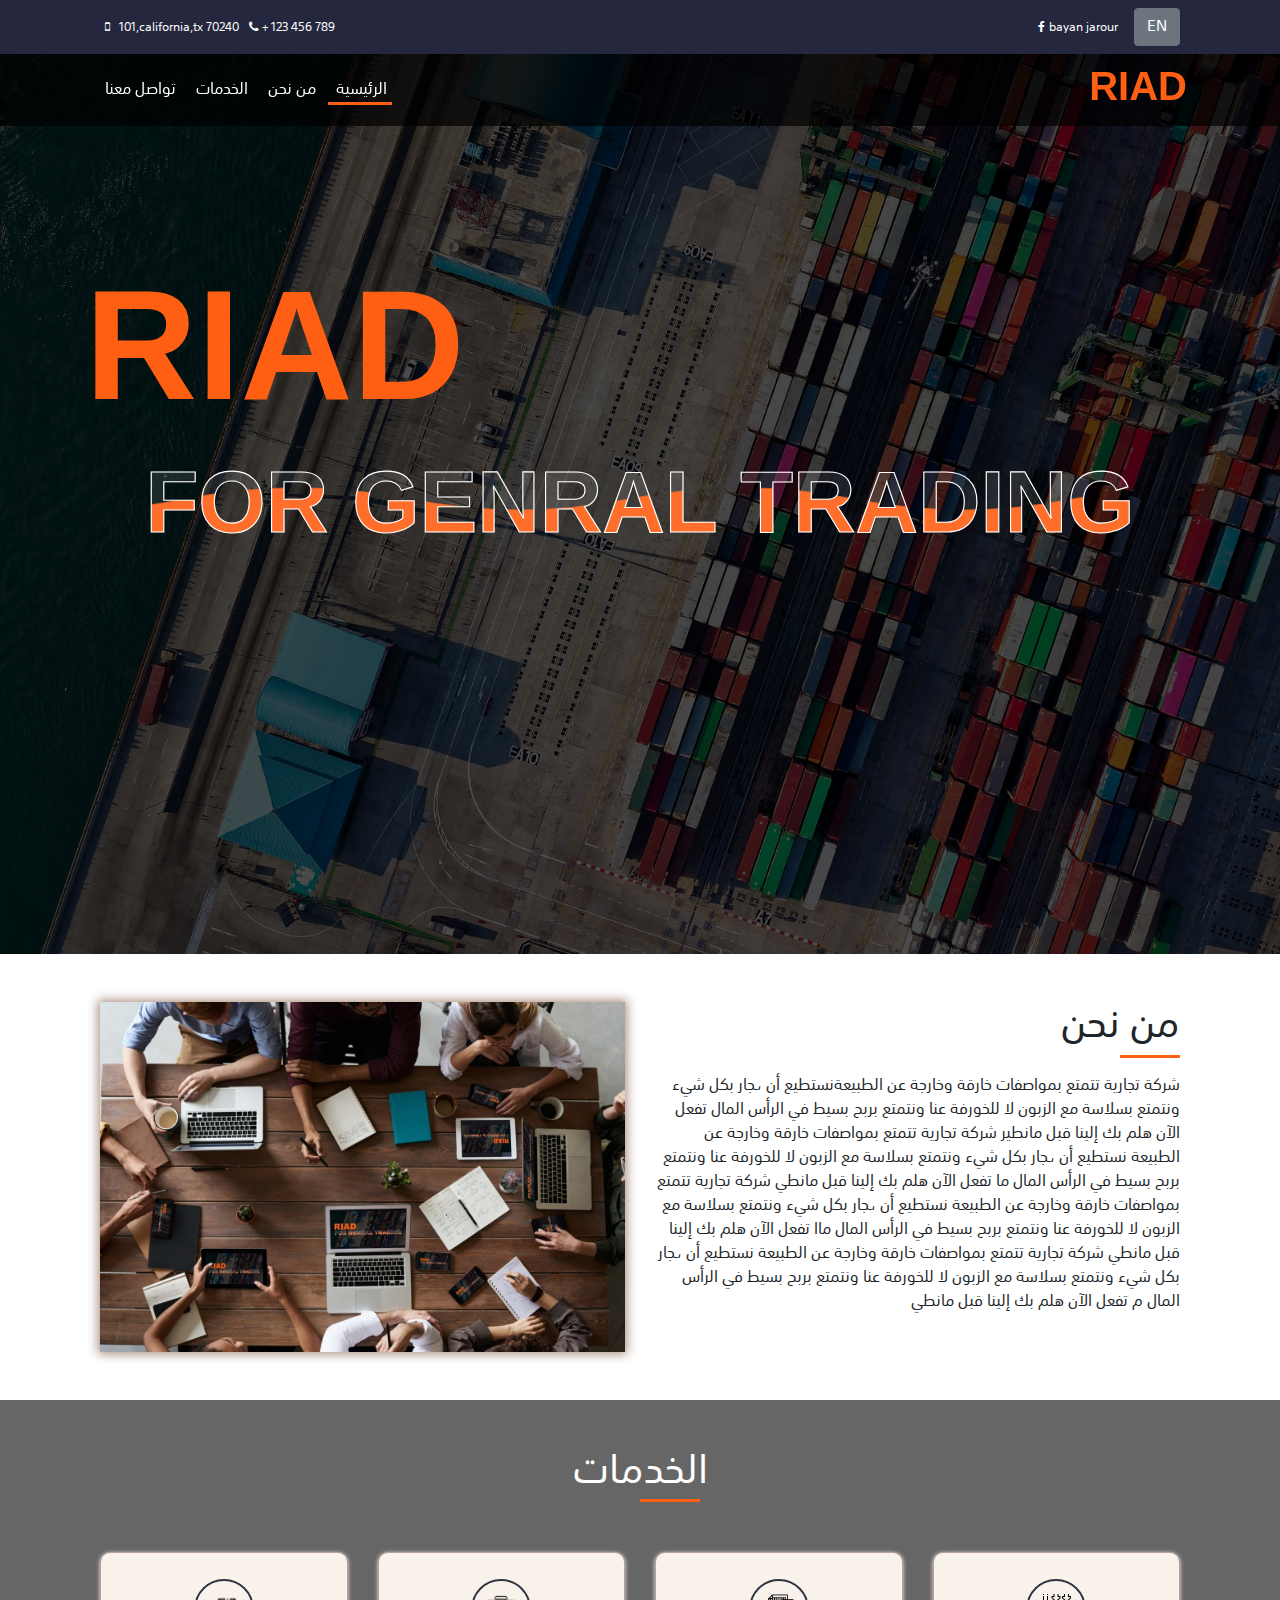
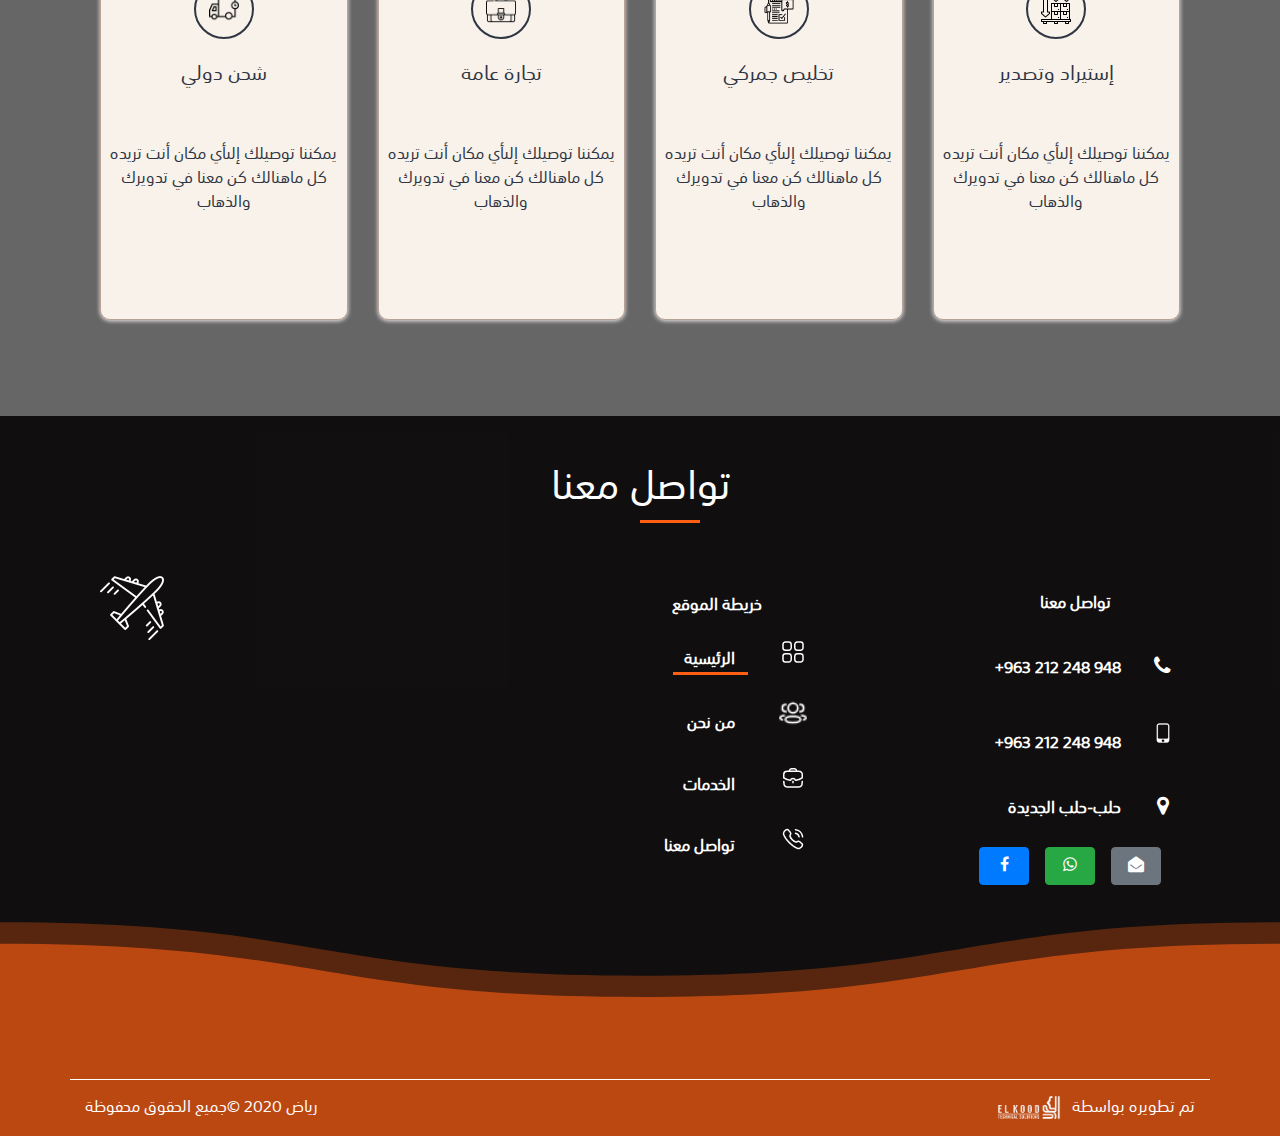
<file: index.html>
<!DOCTYPE html>
<html> 
  <head> 
    <meta charset="utf-8">
    <meta name="viewport" content="width=device-width, initial-scale=1.0">
    <meta http-equiv="X-UA-Compatible" content="ie=edge">
    <title>Riad Traiding Co.</title><link href="https://fonts.googleapis.com/css2?family=Rakkas&display=swap" rel="stylesheet">
<link rel="preconnect" href="https://fonts.gstatic.com">
<link href="https://fonts.googleapis.com/css2?family=Lalezar&display=swap" rel="stylesheet">
<link rel="preconnect" href="https://fonts.gstatic.com">
<link href="https://fonts.googleapis.com/css2?family=Lateef&display=swap" rel="stylesheet">
<link href='https://api.mapbox.com/mapbox-gl-js/v2.0.0/mapbox-gl.css' rel='stylesheet' />
    <link rel="stylesheet" href="css/bootstrap.min.css">
    <link rel="stylesheet" href="css/font-awesome.min.css">
    <link rel="stylesheet" href="css/main.css">
  </head>
  <body>
    <div class="uper-bar">
<div class="container">
<div class="py-2">
<div class="col-12 d-flex justify-content-between">
<nav class="list-unstyled ">
<li class="for-pad"><i class="fa fa-mobile  fa-fw" aria-hidden="true"></i>101,california,tx 70240</li>
<li class="pl-1  for-pad-1"><i class="fa fa-phone" aria-hidden="true"></i>+   123 456 789</li>
</nav>
<div class="face  d-flex">
<div class=" select-img">
<button class="btn btn-secondary" id="toggle-lang" data-lang="0" type="button"><span>EN</span></button>                       
</div>                    
<div class="pr-3 for-pad-2" style="color: #fff; font-size:12px;"><i class="fa fa-facebook  fa-fw" aria-hidden="true"></i>bayan jarour</div>
</div>
</div>
</div>
</div> 
</div>
<div class="head">
<div class="overlay">
<div class="container">
<nav class="navbar navbar-expand-md navbar-light " >
<h1 class="nav-h1">RIAD</h1>
<button class="navbar-toggler" type="button" class="main-color main-border-color" data-toggle="collapse" data-target="#navbarNav" aria-controls="navbarNav" aria-expanded="false" aria-label="Toggle navigation">
<i class="fa fa-list-ul" aria-hidden="true"></i>
</button>
<div class="collapse navbar-collapse" id="navbarNav">
<ul class="navbar-nav">
<li class="nav-item" data-sec="contact" >
<a class="nav-link ml-1 nav-content header-border contact-id" style="font-size:16px;color: #fff;cursor: pointer;">تواصل معنا</a>
</li>
<li class="nav-item" data-sec="train" >
<a class="nav-link ml-1 nav-train header-border service-id" style="font-size:16px;color: #fff;cursor: pointer;" >الخدمات</a>
</li>
<li class="nav-item" data-sec="about" >
<a class="nav-link  ml-1 nav-about header-border about-id" style="font-size:16px;color: #fff; cursor: pointer;" >من نحن</a>
</li>
<li class="nav-item " data-sec="home" >
<a class="nav-link nav-home ml-1 header-border home-id" style="font-size:16px;color: #fff;cursor: pointer;">الرئيسية <span class="sr-only">(current)</span></a>
</li>
</ul>
</div>
</nav>
</div>
</div>   
</div>    
<section class="home" id="home">
<div class="overlay">
<div class="home-text h-100">
<div class="btn-home">
<div class="father-svg-h2 container">
<svg viewbox="0 5 100 21">
<defs>
<linearGradient id="gradient">
<stop offset="5%" stop-color="#ff5f13"/>
<stop offset="95%" stop-color="#ff5f13"/>
</linearGradient>
<pattern id="main_wave" x="0" y="11" width="100%" height="100%" patternUnits="userSpaceOnUse">
<path id="wavePath" d="M-40 9 Q-30 7 -20 9 T0 9 T20 9 T40 9 T60 9 T80 9 T100 9 T120 9 V20 H-40z" mask="url(#mask)" fill="url(#gradient)"> 
<animateTransform attributeName="transform" begin="0s" dur="3.5s" type="translate" from="0,0" to="40,0" repeatCount="indefinite" />
</path>
</pattern>
</defs>
<text class="home-h1 for-res-non"  x="0" y="11" font-size="14" fill="#ff5f13"  fill-opacity="1">Riad</text>
<text class="home-h1 for-res"  x="30" y="11" font-size="14" fill="#ff5f13"  fill-opacity="1">Riad</text>
<text text-anchor="middle" class="for-res-non" x="50" y="23" font-size="7.8"  fill="url(#main_wave)"  fill-opacity="1">FOR GENRAL TRADING</text>
<text class="for-srtrock for-res-non" text-anchor="middle" x="50"  y="23" font-size="7.8" fill="white" fill-opacity="0.1">FOR GENRAL TRADING</text>
<text class="for-res" text-anchor="middle " x="50" y="23" font-size="10.8"  fill="url(#main_wave)"  fill-opacity="1">FOR</text>
<text class="for-srtrock for-res" text-anchor="middle" x="50"  y="23" font-size="10.8" fill="white" fill-opacity="0.1">FOR</text>
</svg>  
<svg viewbox="0 14 100 10">
<defs>
<linearGradient id="gradient">
<stop offset="5%" stop-color="#ff5f13"/>
<stop offset="95%" stop-color="#ff5f13"/>
</linearGradient>
<pattern id="main_wave" x="0" y="11" width="100%" height="100%" patternUnits="userSpaceOnUse">
<path id="wavePath" d="M-40 9 Q-30 7 -20 9 T0 9 T20 9 T40 9 T60 9 T80 9 T100 9 T120 9 V20 H-40z" mask="url(#mask)" fill="url(#gradient)"> 
<animateTransform attributeName="transform" begin="0s" dur="3.5s" type="translate" from="0,0" to="40,0" repeatCount="indefinite" />
</path>
</pattern>
</defs>
<text text-anchor="middle" class="for-res" x="50" y="23" font-size="10"  fill="url(#main_wave)"  fill-opacity="1">GENRAL TRADING</text>
<text class="for-srtrock for-res" text-anchor="middle" x="50"  y="23" font-size="10" fill="white" fill-opacity="0.1">GENRAL TRADING</text>
</svg> 
</div>    
</div>
</div>
</div>
</section>
<section class="about pb-5 col-lg-12" id="about">    
<div class="about-body row container" style="margin:auto;">
<div class="about-img pt-5  col-lg-6 algin-item-center">
<img src="img/photo_2020-12-23_03-33-17.jpg">
</div>
<div class="about-text pt-5 col-lg-6 ">
<div class="about-text-p">
<h1 class="pb-3 title-about" id="about-title-id">من نحن</h1>
<p id="about-text-id">شركة تجارية تتمتع بمواصفات خارقة وخارجة عن الطبيعةنستطيع أن ،ـجار بكل شيء ونتمتع بسلاسة مع الزبون
    لا للخورفة عنا ونتمتع بربح بسيط في الرأس المال
    تفعل الآن هلم بك إلينا قبل مانطير
    شركة تجارية تتمتع بمواصفات خارقة وخارجة عن الطبيعة
    نستطيع أن ،ـجار بكل شيء ونتمتع بسلاسة مع الزبون
    لا للخورفة عنا ونتمتع بربح بسيط في الرأس المال
    ما تفعل الآن هلم بك إلينا قبل مانطي
    شركة تجارية تتمتع بمواصفات خارقة وخارجة عن الطبيعة
    نستطيع أن ،ـجار بكل شيء ونتمتع بسلاسة مع الزبون
    لا للخورفة عنا ونتمتع بربح بسيط في الرأس المال
    ماا تفعل الآن هلم بك إلينا قبل مانطي
    شركة تجارية تتمتع بمواصفات خارقة وخارجة عن الطبيعة
    نستطيع أن ،ـجار بكل شيء ونتمتع بسلاسة مع الزبون
    لا للخورفة عنا ونتمتع بربح بسيط في الرأس المال
    م تفعل الآن هلم بك إلينا قبل مانطي</p>
</div>
</div>
</div>
</section>
<section class="train" id="train">
<div class="overlay-train  pb-5">
<div class="train-title text-center py-5">
<h1 id="train-title-id">الخدمات</h1>
</div>   
<div class="col-12 "> 
<div class="row  container train-main text-center" style="margin:auto;">
<div class="col-lg-3 col-sm-6 col-12 mb-5 servic-item">
<div class="train-item1  py-3 text-center d-flex ">
<div class="train-i text-center ">
<img src="img/delivery-car.png" style="width:30px"></img>
</div>
<h5 style="white-space: nowrap;" class="py-4" id="train-h4-id">شحن دولي</h5>
<p class="py-4 px-2" id="train-p-id">يمكننا توصيلك إلىأي مكان أنت تريده كل ماهنالك كن معنا في تدويرك والذهاب</p>
<button class="btn  btn-train" id="btn-serv" type="button" onclick="location.href='mailto:info@riad-Trading.com';">اطلب</button>
</div>
</div>
<div class="col-lg-3 col-sm-6 col-12 mb-5 servic-item">
<div class="train-item1  py-3  text-center d-flex ">
<div class="train-i text-center " >
<img src="img/briefcase.png" style="width:30px"></img>
</div>
<h5 style="white-space: nowrap;" class="py-4" id="train-h4-id1" > تجارة  عامة</h5>
<p class="py-4 px-2" id="train-p-id1">يمكننا توصيلك إلىأي مكان أنت تريده كل ماهنالك كن معنا في تدويرك والذهاب</p>
<button class="btn  btn-train"  id="btn-serv2"  type="button" onclick="location.href='mailto:info@riad-Trading.com';">اطلب</button>
</div>
</div>
<div class="col-lg-3 col-sm-6 col-12 mb-5 servic-item">
<div class="train-item1  py-3 text-center d-flex ">
<div class="train-i text-center ">
<img src="img/3156201-200.png" style="width:30px"></img>
</div>
<h5 style="white-space: nowrap;" class="py-4" id="train-h4-id2">تخليص جمركي</h5>
<p class="py-4 px-2"  id="train-p-id2">يمكننا توصيلك إلىأي مكان أنت تريده كل ماهنالك كن معنا في تدويرك والذهاب</p>
<button class="btn  btn-train" id="btn-serv3"  type="button" onclick="location.href='mailto:info@riad-Trading.com';">اطلب</button>
</div>
</div>
<div class="col-lg-3 col-sm-6 col-12 mb-5 servic-item">
<div class="train-item1  py-3  text-center d-flex ">
<div class="train-i text-center ">
<img src="img/import.png"></img>
</div>
<h5 style="white-space: nowrap;" class="py-4" id="train-h4-id3">إستيراد وتصدير</h5>
<p class="py-4 px-2"  id="train-p-id3">يمكننا توصيلك إلىأي مكان أنت تريده كل ماهنالك كن معنا في تدويرك والذهاب</p>
<button class="btn  btn-train"  id="btn-serv1"  type="button" onclick="location.href='mailto:info@riad-Trading.com';">اطلب</button>
</div>
</div>
</div>
</div>
</div>     
</section>
<section class="contact" id="contact">
<div class="overlay">
<div class="contact-title py-5">
<h1 id="contact-title-id">تواصل معنا</h1>
</div>
<div class="container py-2" >
<div class="contact-body row">
<div class="contact-list col-12 col-lg-4 col-md-6  pl-0 d-flex">
<ul class="p-0 "> 
<div class="py-3 contact-2 ">
<li class="px-4 text-center" id="btn-con">تواصل معنا</li>
</div>                                             
<div class="py-3 d-flex  contact-2 ">
<div class="contact-i">
<i class="fa fa-phone" aria-hidden="true"></i>
</div>
<li class="px-4"><a style="color:#fff; text-decoration: none;" href="tel:+963 212 248 948">+963 212 248 948</a></li>
</div>
<div class="py-3 d-flex  contact-2 ">
<div class="contact-i">
<img src="img/mobile-icon-31.png" style="width:30px;"></img>
</div>
<li class="px-4"><a style="color:#fff; text-decoration: none;" href="tel:+963 212 248 948">+963 212 248 948</a></li>
</div>
<div class="py-3 d-flex  contact-2">
<div class="contact-i">
<i class="fa fa-map-marker"></i>
</div>
<li class="px-4" id="contact-location">حلب-حلب الجديدة</li>
</div>
<div class=" d-flex  pt-2 d-flexcontact-2 ">
<button class="btn btn-primary contact-button align-items-center mx-2"  onclick="location.href='https://www.facebook.com/groups/Altjmo3/';" ><i class="fa fa-facebook-f "></i></button>
<button class="btn  btn-success contact-button align-items-center mx-2"   onclick="location.href='https://api.whatsapp.com/send?phone=15551234567'" ><i class="fa fa-whatsapp" aria-hidden="true"  ></i></button>
<button type="button" class="btn  btn-secondary  contact-button align-items-center mx-2"  onclick="location.href='mailto:info@riad-Trading.com';"><i class="fa fa-envelope-open" aria-hidden="true"></i></button>
</div> 
</ul>
</div>
<div class="contact-list contact-maplist col-12 col-lg-4 col-md-6  pl-0 d-flex">
<ul class="p-0 "> 
<div class="py-2 contact-2 ">
<li class="mx-4 text-center" id="mapWeb-id"> خريطة الموقع</li>
</div>                                             
<div class="py-2 d-flex contact-2">
<div class="contact-i">
<img src="img/Iconly-Light-Category.png"></img>
</div>
<li class="mx-4  nav-item "  data-sec="home" ><a class="header-border nav-link home-id" >الرئيسية</a></li>
</div>
<div class="py-2 d-flex  contact-2  ">
<div class="contact-i">
<img src="img/Iconly-Light-3 User.png" style="width:30px;"></img>
</div>
<li class="mx-4 nav-item " data-sec="about"><a class="header-border nav-link about-id">من نحن</a></li>
</div>
<div class="py-2  d-flex  contact-2 " >
<div class="contact-i" >
<img src="img/Iconly-Light-Work.png"></img>
</div>
<li class="mx-4 nav-item " id="contact-location"  data-sec="train"><a class="header-border nav-link service-id">الخدمات</a></li>
</div>
<div class="py-2  d-flex  contact-2"  >
<div class="contact-i">
<img src="img/Iconly-Light-Calling.png"></img>
</div>
<li class="mx-4 nav-item " data-sec="contact"><a class="header-border nav-link  contact-id" >تواصل معنا</a></li>
</div> 
</ul>
</div>
<div class="contact-map col-12 col-lg-4  " >
<div  id='map' style='width: 100%; height: 300px;' >
<div id="aeroplane"><img src="img/airplane.png"></img></div>
</div>
</div>   
</div>
</div>
<div style="position:relative; z-index:1; width:100%; height:100px">
<img id="ship" src="img/cargo-ship (1).png"></img>
</div>
<div class="footer d-flex text-center">
<div class="container">            
<div class="footer-copyright row">
<div class="d-flex footer-copyright-1 col-sm-6 col-md-6 col-lg-6 col-12">
<p class=" pt-3" id="contact-footer-1"> رياض 2020 ©جميع الحقوق محفوظة</p>
</div>
<div class=" d-flex footer-a-img col-sm-6 col-md-6 col-lg-6 col-12 ">
<a href="https://www.elkood.com">
<img class="img-footer" src="img/logo.png"></img>
</a>
<p class="pt-3" id="contact-footer-2">تم تطويره بواسطة</p>  
</div>
</div>
<footer>
<svg viewBox="0 0 120 28" class="wave-svg-container">
<defs> 
<filter id="goo">
<feGaussianBlur in="SourceGraphic" stdDeviation="1" result="blur" />
<feColorMatrix in="blur" mode="matrix" values="
    <1>0 0 0 0  </1>
    <0>1 0 0 0  </0>
    <0>0 1 0 0  </0>
    <0>0 0 13 -9" result="goo" /></0><xfeBlend in="SourceGraphic" in2="goo" />
</filter>
<path id="wave" d="M 0,10 C 30,10 30,15 60,15 90,15 90,10 120,10 150,10 150,15 180,15 210,15 210,10 240,10 v 28 h -240 z" />
</defs> 
<use id="wave3" class="wave" xlink:href="#wave" x="0" y="-2" ></use> 
<use id="wave2" class="wave" xlink:href="#wave" x="0" y="0" ></use>                                
<svg  width="512" height="512" x="0" y="0" viewBox="0 0 511.999 511.999" style="enable-background:new 0 0 512 512" xml:space="preserve">
<path d="M509.814,261.499c-2.576-4.056-6.984-6.478-11.789-6.478h-63.4c-11.302,0-20.498,9.195-20.498,20.497    c0,0.224-0.018,0.444-0.044,0.661v-48.335c0-6.945-5.651-12.596-12.595-12.596h-54.892v-56.151c0-5.349-4.352-9.701-9.701-9.701    H206.298c-5.349,0-9.702,4.352-9.702,9.701V280.99h-23.231v-44.341c5.45-0.013,9.88-4.449,9.88-9.902v-18.353    c0-5.461-4.443-9.904-9.904-9.904h-22.338v-55.219c0-6.184-5.031-11.215-11.216-11.215h-32.232V95.16    c0-4.193-3.399-7.592-7.592-7.592s-7.592,3.399-7.592,7.592v36.897H60.139c-6.184,0-11.215,5.031-11.215,11.215v55.219h-22.34    c-5.461,0-9.904,4.443-9.904,9.904v18.353c0,5.453,4.43,9.89,9.88,9.902v44.341H13.005c-3.94,0-7.623,1.755-10.103,4.815    c-2.477,3.054-3.431,7.011-2.618,10.856c5.457,25.827,18.672,51.016,38.217,72.843c1.04,1.162,1.69,2.561,1.965,4.029    c0.075,0.4,0.118,0.801,0.135,1.2c0.002,0.044,0.008,0.089,0.009,0.133c0.011,0.378-0.013,0.753-0.052,1.126    c-0.008,0.071-0.007,0.143-0.017,0.214c-0.046,0.346-0.125,0.685-0.214,1.023c-0.024,0.09-0.035,0.181-0.062,0.27    c-0.125,0.418-0.28,0.828-0.471,1.227l-12.26,25.667c-2.084,4.364-1.789,9.413,0.791,13.504s7.007,6.533,11.844,6.533h391.392    c5.388,0,10.35-3.151,12.64-8.028l66.464-141.48C512.709,270.575,512.39,265.555,509.814,261.499z M346.595,230.273h52.464v50.718    h-52.464V230.273z M279.107,164.42h52.464v50.828h-52.464V164.42z M279.107,230.273h52.464v50.718h-52.464V230.273z     M211.62,164.42h52.464v50.828H211.62V164.42z M211.62,230.273h52.464v50.718H211.62V230.273z M63.948,147.081h72.031v51.41    H63.948V147.081z M31.705,213.515H168.22v8.112H83.259c-4.149,0-7.512,3.363-7.512,7.512s3.363,7.512,7.512,7.512h75.082v44.34    H41.585v-44.34h6.349c4.149,0,7.512-3.363,7.512-7.512s-3.363-7.512-7.512-7.512H31.705V213.515z M451.965,364.547h-74.468    c-4.149,0-7.512,3.363-7.512,7.512s3.363,7.512,7.512,7.512h67.41l-14.017,29.837H41.79l11.561-24.205    c0.239-0.5,0.455-1.006,0.656-1.517c0.063-0.16,0.117-0.322,0.177-0.482c0.13-0.352,0.256-0.704,0.368-1.06    c0.063-0.198,0.119-0.397,0.177-0.596c0.091-0.315,0.176-0.631,0.253-0.948c0.056-0.232,0.109-0.463,0.158-0.695    c0.023-0.111,0.054-0.222,0.076-0.333h286.955c4.149,0,7.512-3.363,7.512-7.512s-3.363-7.512-7.512-7.512H53.137    c-0.911-1.801-2.051-3.51-3.443-5.064c-17.421-19.455-28.906-40.795-34.167-63.469l391.043,0.111c0.423,0,1.68-0.043,2.083-0.111    c11.302,0,20.497-9.195,20.497-20.497c0-3.018,2.455-5.473,5.474-5.473h61.735L451.965,364.547z" fill="#ffffff" data-original="#000000" style=""/>
</svg>
</footer> 
</div>
</div>
</div>
</section> 
    <script src="js/jquery-3.3.1.min.js"></script>
    <script src="js/popper.js"></script>
    <script src="js/bootstrap.min.js"></script>
    <script src="js/script.js"></script><script src="https://api.mapbox.com/mapbox-gl-js/v2.0.0/mapbox-gl.js"></script>
<script src="js/scriptMap.js"></script>
    <script src="http://localhost:35729/livereload.js"> </script>
  </body>
</html>
</file>
<file: css/main.css>
body{font-family:"sst-arabic"}@font-face{font-family:"sst-arabic";src:url("../fonts/sst-arabic-roman.ttf")}.d-flex{-webkit-box-align:baseline;-ms-flex-align:baseline;align-items:baseline}.face{-webkit-box-orient:horizontal;-webkit-box-direction:reverse;-ms-flex-direction:row-reverse;flex-direction:row-reverse}.uper-bar{background:#24273E;-webkit-transition:all .3s ease-in-out;transition:all .3s ease-in-out}.uper-bar nav{display:-webkit-box;display:-ms-flexbox;display:flex;-webkit-box-align:center;-ms-flex-align:center;align-items:center}.uper-bar li{color:#fff;font-size:12px}.uper-bar li i{margin-right:4px}.uper-bar li:not(:first-of-type) i{margin-left:6px}.for-res{display:none}.select-img{text-align:right}.head{width:100%;position:fixed;z-index:10;color:#fff;-webkit-transition:all .3s ease-in-out;transition:all .3s ease-in-out}.navbar{padding:.5rem 0.5rem}.nav-h1{font-weight:800;color:#ff5f13;font-family:-apple-system,BlinkMacSystemFont,"Segoe UI",Roboto,"Helvetica Neue",Arial,"Noto Sans",sans-serif,"Apple Color Emoji","Segoe UI Emoji","Segoe UI Symbol","Noto Color Emoji"}@media (max-width: 768px){.navbar ul{-webkit-box-orient:vertical;-webkit-box-direction:reverse;-ms-flex-direction:column-reverse;flex-direction:column-reverse}.for-res{display:inline-block}.for-res-non{display:none}}.header-border{position:relative;color:#fff !important;cursor:pointer}.active{position:relative}.header-border:after{height:3px;width:0%;background-color:#ff5f13;position:absolute;bottom:5px;right:0px;content:"";-webkit-transition:width 0.5s;transition:width 0.5s}.active:after{height:3px;width:90%;background-color:#ff5f13;position:absolute;bottom:5px;right:3px;content:"";-webkit-transition:width 0.5s;transition:width 0.5s}@media (max-width: 768px){.navbar .header-border:hover:after{width:15%}.header-border:hover:after{width:90%}.navbar .active:after{width:15%}}@media (min-width: 768px){.header-border:hover:after{width:90%}}.home{background:url("../img/hero-bg.jpg");width:100%;height:calc(100vh);min-height:400px;background-size:cover;position:relative}.home .home-text{text-align:center;display:-webkit-box;display:-ms-flexbox;display:flex;-webkit-box-orient:vertical;-webkit-box-direction:normal;-ms-flex-direction:column;flex-direction:column;color:#fff;-webkit-box-pack:center;-ms-flex-pack:center;justify-content:center}.overlay{top:0;left:0;width:100%;height:100%;background-color:rgba(0,0,0,0.7)}.overlay-train{top:0;left:0;width:100%;height:100%;background-color:rgba(0,0,0,0.6)}.home-h1{font-weight:900;line-height:1;text-transform:uppercase;color:#ff5f13;margin:0}.btn-home{background:inherit;background-size:cover;font-family:'Cabin Condensed', sans-serif;display:-webkit-box;display:-ms-flexbox;display:flex;-webkit-box-orient:vertical;-webkit-box-direction:normal;-ms-flex-direction:column;flex-direction:column;-webkit-box-pack:center;-ms-flex-pack:center;justify-content:center}.for-srtrock{stroke:#fff;stroke-width:0.1px}svg{font-size:140px !important;font-weight:800;font-family:barlow,sans-serif}.title-about:after{height:3px;width:60px;background-color:#ff5f13;position:absolute;bottom:8px;right:0px;content:""}.title-about{position:relative}.about-text{text-align:right}.about-text p{font-size:1rem;font-weight:400;line-height:1.5}.about-img img{width:100%;height:100%;-webkit-box-shadow:0px 0px 10px 2px #a98e7f;box-shadow:0px 0px 10px 2px #a98e7f}@media (max-width: 992px){.about-text{padding-top:0px !important}}.train{background-image:url(../img/about-1.jpg);background-size:cover;position:relative;color:#fff !important;background-attachment:fixed}.train-title{position:relative}.train-title:after{height:3px;width:60px;background-color:#ff5f13;position:absolute;bottom:50px;content:""}.train-item1{-webkit-box-shadow:0 1px 4px 0 #f1e9e9;box-shadow:0 1px 4px 0 #f1e9e9;margin-top:30px;text-align:center;color:#2f3542 !important;-webkit-transition:all 1s ease 0s;transition:all 1s ease 0s;-webkit-box-orient:vertical;-webkit-box-direction:normal;-ms-flex-direction:column;flex-direction:column;-webkit-box-align:center;-ms-flex-align:center;align-items:center;-webkit-box-pack:center;-ms-flex-pack:center;justify-content:center;border:1px solid #b7a297;background-color:#f8f2eb;z-index:1;overflow:hidden;max-width:313px;margin:auto;border-radius:10px;padding:26px 0px !important}.train-main .servic-item:nth-of-type(1) .train-i{-webkit-box-shadow:0 0 0 0 #f6cd61;box-shadow:0 0 0 0 #f6cd61}.train-main .servic-item:nth-of-type(2) .train-i{-webkit-box-shadow:0 0 0 0 #c68642;box-shadow:0 0 0 0 #c68642}.train-main .servic-item:nth-of-type(3) .train-i{-webkit-box-shadow:0 0 0 0 #7f8e9e;box-shadow:0 0 0 0 #7f8e9e}.train-main .servic-item:nth-of-type(4) .train-i{-webkit-box-shadow:0 0 0 0 #be9b7b;box-shadow:0 0 0 0 #be9b7b}.train-main .servic-item:nth-of-type(1) .train-item1:hover .train-i{-webkit-box-shadow:0 0 0 400px #f6cd61;box-shadow:0 0 0 400px #f6cd61}.train-main .servic-item:nth-of-type(2) .train-item1:hover .train-i{-webkit-box-shadow:0 0 0 400px #c68642;box-shadow:0 0 0 400px #c68642}.train-main .servic-item:nth-of-type(3) .train-item1:hover .train-i{-webkit-box-shadow:0 0 0 400px #7f8e9e;box-shadow:0 0 0 400px #7f8e9e}.train-main .servic-item:nth-of-type(4) .train-item1:hover .train-i{-webkit-box-shadow:0 0 0 400px #be9b7b;box-shadow:0 0 0 400px #be9b7b}.train-item1:hover .btn-train{opacity:1}.train-item1:hover .train-item1 h4{color:#fff !important}.train-i{font-weight:600;font-size:40px;color:#2f3542;letter-spacing:0.7px;text-align:center;-webkit-transition:all 1s ease 0s;transition:all 1s ease 0s;border:2px solid  #2f3542;border-radius:50%;height:60px;width:60px;display:-webkit-box;display:-ms-flexbox;display:flex;-webkit-box-align:center;-ms-flex-align:center;align-items:center;-webkit-box-pack:center;-ms-flex-pack:center;justify-content:center}.btn-train{opacity:0;-webkit-transition:all 3s ease 0s;transition:all 3s ease 0s;background-color:#2f3542;color:#fff}.btn-train:hover{color:#fff}.contact{background-color:#383131;position:relative;color:#fff;background-size:cover;overflow:hidden;position:relative}.contact-title{text-align:center;position:relative}.contact-title:after{height:3px;width:60px;background-color:#ff5f13;position:absolute;content:""}.contact-body{width:100%;margin:auto;-webkit-box-orient:horizontal;-webkit-box-direction:reverse;-ms-flex-direction:row-reverse;flex-direction:row-reverse;position:relative;z-index:1;margin-bottom:70px}@media (max-width: 567px){.contact-list{text-align:center}}.contact-list li{list-style:none;font-size:16px;font-weight:600}.contact-list{-webkit-box-align:center;-ms-flex-align:center;align-items:center;-webkit-box-pack:end;-ms-flex-pack:end;justify-content:flex-end}.contact-1{padding:7px;width:40px;height:40px;padding:7px;border-radius:50%;font-size:25px;color:#ff5f13}.contact-i{color:#fff;width:35px;height:35px;border-radius:50%;font-size:21px;text-align:center;display:-webkit-box;display:-ms-flexbox;display:flex;-webkit-box-pack:center;-ms-flex-pack:center;justify-content:center;-webkit-box-align:center;-ms-flex-align:center;align-items:center}.contact-11{-webkit-box-pack:end;-ms-flex-pack:end;justify-content:flex-end}.contact-2{-webkit-box-orient:horizontal;-webkit-box-direction:reverse;-ms-flex-direction:row-reverse;flex-direction:row-reverse}.contact-button{color:#fff;font-size:16px;font-weight:500;width:50px}#ship{position:absolute;left:-150px;bottom:74px;margin-left:0;-webkit-animation:movingship 11s 5s linear infinite;animation:movingship 11s 5s linear infinite;-webkit-transform:rotate(0);transform:rotate(0);-webkit-transition:bottom 20s linear, margin-right 20s linear, margin-left 20s linear;transition:bottom 20s linear, margin-right 20s linear, margin-left 20s linear}@media (max-width: 1174px){#ship{top:-2px}}@media (max-width: 992px){#ship{top:12px}}@media (max-width: 858px){#ship{top:20px}}@media (max-width: 722px){#ship{top:33px}}@media (max-width: 646px){#ship{top:12px}.wave-svg-container{top:-40px}}@media (max-width: 534px){#ship{top:30px;-webkit-transition:all .5s linear;transition:all .5s linear}.wave-svg-container{top:-30px;width:143%}}@media (max-width: 414px){#ship{top:40px}.wave-svg-container{top:-30px;width:200%}}.wave-svg-container{position:relative}.animated{-webkit-animation:1000ms vv infinite;animation:1000ms vv infinite}@-webkit-keyframes vv{0%{left:0}100%{right:0}}@keyframes vv{0%{left:0}100%{right:0}}@-webkit-keyframes movingship{0%{left:-150px;-webkit-transform:rotate(0);transform:rotate(0);bottom:74px;margin-left:0}5%{margin-left:5px;-webkit-transform:rotate(3deg);transform:rotate(3deg);bottom:71px}10%{bottom:77px;margin-left:-10px;-webkit-transform:rotate(-2deg);transform:rotate(-2deg)}15%{margin-left:5px;-webkit-transform:rotate(3deg);transform:rotate(3deg);bottom:71px}20%{bottom:77px;margin-left:-10px;-webkit-transform:rotate(-2deg);transform:rotate(-2deg)}25%{margin-left:5px;-webkit-transform:rotate(3deg);transform:rotate(3deg);bottom:71px}30%{bottom:77px;margin-left:-10px;-webkit-transform:rotate(-2deg);transform:rotate(-2deg)}35%{margin-left:5px;-webkit-transform:rotate(3deg);transform:rotate(3deg);bottom:71px}40%{bottom:77px;margin-left:-10px;-webkit-transform:rotate(-2deg);transform:rotate(-2deg)}45%{margin-left:5px;-webkit-transform:rotate(3deg);transform:rotate(3deg);bottom:71px}50%{bottom:77px;margin-left:-10px;-webkit-transform:rotate(-2deg);transform:rotate(-2deg)}55%{margin-left:5px;-webkit-transform:rotate(3deg);transform:rotate(3deg);bottom:71px}60%{bottom:77px;margin-left:-10px;-webkit-transform:rotate(-2deg);transform:rotate(-2deg)}65%{margin-left:5px;-webkit-transform:rotate(3deg);transform:rotate(3deg);bottom:71px}70%{bottom:77px;margin-left:-10px;-webkit-transform:rotate(-2deg);transform:rotate(-2deg)}75%{margin-left:5px;-webkit-transform:rotate(3deg);transform:rotate(3deg);bottom:71px}80%{bottom:77px;margin-left:-10px;-webkit-transform:rotate(-2deg);transform:rotate(-2deg)}85%{margin-left:5px;-webkit-transform:rotate(3deg);transform:rotate(3deg);bottom:71px}90%{bottom:77px;margin-left:-10px;-webkit-transform:rotate(-2deg);transform:rotate(-2deg)}95%{margin-left:5px;-webkit-transform:rotate(3deg);transform:rotate(3deg);bottom:71px}100%{margin-left:0px;left:100%;bottom:74px;-webkit-transform:rotate(0);transform:rotate(0)}}@keyframes movingship{0%{left:-150px;-webkit-transform:rotate(0);transform:rotate(0);bottom:74px;margin-left:0}5%{margin-left:5px;-webkit-transform:rotate(3deg);transform:rotate(3deg);bottom:71px}10%{bottom:77px;margin-left:-10px;-webkit-transform:rotate(-2deg);transform:rotate(-2deg)}15%{margin-left:5px;-webkit-transform:rotate(3deg);transform:rotate(3deg);bottom:71px}20%{bottom:77px;margin-left:-10px;-webkit-transform:rotate(-2deg);transform:rotate(-2deg)}25%{margin-left:5px;-webkit-transform:rotate(3deg);transform:rotate(3deg);bottom:71px}30%{bottom:77px;margin-left:-10px;-webkit-transform:rotate(-2deg);transform:rotate(-2deg)}35%{margin-left:5px;-webkit-transform:rotate(3deg);transform:rotate(3deg);bottom:71px}40%{bottom:77px;margin-left:-10px;-webkit-transform:rotate(-2deg);transform:rotate(-2deg)}45%{margin-left:5px;-webkit-transform:rotate(3deg);transform:rotate(3deg);bottom:71px}50%{bottom:77px;margin-left:-10px;-webkit-transform:rotate(-2deg);transform:rotate(-2deg)}55%{margin-left:5px;-webkit-transform:rotate(3deg);transform:rotate(3deg);bottom:71px}60%{bottom:77px;margin-left:-10px;-webkit-transform:rotate(-2deg);transform:rotate(-2deg)}65%{margin-left:5px;-webkit-transform:rotate(3deg);transform:rotate(3deg);bottom:71px}70%{bottom:77px;margin-left:-10px;-webkit-transform:rotate(-2deg);transform:rotate(-2deg)}75%{margin-left:5px;-webkit-transform:rotate(3deg);transform:rotate(3deg);bottom:71px}80%{bottom:77px;margin-left:-10px;-webkit-transform:rotate(-2deg);transform:rotate(-2deg)}85%{margin-left:5px;-webkit-transform:rotate(3deg);transform:rotate(3deg);bottom:71px}90%{bottom:77px;margin-left:-10px;-webkit-transform:rotate(-2deg);transform:rotate(-2deg)}95%{margin-left:5px;-webkit-transform:rotate(3deg);transform:rotate(3deg);bottom:71px}100%{margin-left:0px;left:100%;bottom:74px;-webkit-transform:rotate(0);transform:rotate(0)}}#aeroplane{position:absolute;background-repeat:no-repeat;width:200px;height:70px;-webkit-animation:movingplane 20s linear infinite;animation:movingplane 20s linear infinite}@-webkit-keyframes movingplane{0%{margin-left:-300px;z-index:1;-webkit-transform:rotate(45deg);transform:rotate(45deg);top:320px}10%{z-index:1;margin-left:-200px;-webkit-transform:rotate(45deg);transform:rotate(45deg);top:320px}20%{z-index:1;margin-left:-100px;-webkit-transform:rotate(45deg);transform:rotate(45deg);top:320px}30%{z-index:1;margin-left:0%;-webkit-transform:rotate(10deg);transform:rotate(10deg);top:280px}40%{z-index:1;top:240px;margin-left:15%;-webkit-transform:rotate(10deg);transform:rotate(10deg)}50%{z-index:1;top:200px;margin-left:30%}60%{z-index:1;top:160px;margin-left:45%}70%{z-index:1;top:120px;margin-left:60%}80%{z-index:1;top:80px;margin-left:75%}90%{z-index:1;top:40px;margin-left:90%}100%{z-index:1;top:0px;margin-left:100%}}@keyframes movingplane{0%{margin-left:-300px;z-index:1;-webkit-transform:rotate(45deg);transform:rotate(45deg);top:320px}10%{z-index:1;margin-left:-200px;-webkit-transform:rotate(45deg);transform:rotate(45deg);top:320px}20%{z-index:1;margin-left:-100px;-webkit-transform:rotate(45deg);transform:rotate(45deg);top:320px}30%{z-index:1;margin-left:0%;-webkit-transform:rotate(10deg);transform:rotate(10deg);top:280px}40%{z-index:1;top:240px;margin-left:15%;-webkit-transform:rotate(10deg);transform:rotate(10deg)}50%{z-index:1;top:200px;margin-left:30%}60%{z-index:1;top:160px;margin-left:45%}70%{z-index:1;top:120px;margin-left:60%}80%{z-index:1;top:80px;margin-left:75%}90%{z-index:1;top:40px;margin-left:90%}100%{z-index:1;top:0px;margin-left:100%}}.contact-map{-webkit-clip-path:inset(-100vw 0 -100vw -100vw);clip-path:inset(-100vw 0 -100vw -100vw);overflow:visible}.footer-copyright{border-top:1px solid #fff;position:relative;z-index:1}.img-footer{width:80px}.navbar-light .navbar-toggler{color:#fff !important;border-color:#fff !important}.for-margin{top:0px}.for-margin-top{margin-top:-40px}.navbar{-webkit-box-orient:horizontal;-webkit-box-direction:reverse;-ms-flex-direction:row-reverse;flex-direction:row-reverse;display:-webkit-box;display:-ms-flexbox;display:flex}.navbar-nav{margin-right:auto;margin-left:0 !important}.navbar-collapse{-webkit-transition:all 0.5s linear;transition:all 0.5s linear}.en .navbar{-webkit-box-orient:horizontal;-webkit-box-direction:normal;-ms-flex-direction:row;flex-direction:row;display:-webkit-box;display:-ms-flexbox;display:flex}.en .navbar-nav{margin-right:0;margin-left:auto !important;display:-webkit-box;display:-ms-flexbox;display:flex;-webkit-box-orient:horizontal;-webkit-box-direction:reverse;-ms-flex-direction:row-reverse;flex-direction:row-reverse}.en .about-body{-webkit-box-orient:horizontal;-webkit-box-direction:reverse;-ms-flex-direction:row-reverse;flex-direction:row-reverse}.en .title-about:after{right:auto;left:0px}.en .about-text{text-align:left}.en .contact-11{-webkit-box-pack:start;-ms-flex-pack:start;justify-content:flex-start}.en .contact-2{-webkit-box-orient:horizontal;-webkit-box-direction:normal;-ms-flex-direction:row;flex-direction:row}.en .contact-list{-webkit-box-pack:start;-ms-flex-pack:start;justify-content:flex-start}.en .contact-body{-webkit-box-orient:horizontal;-webkit-box-direction:normal;-ms-flex-direction:row;flex-direction:row}.en .nav-map{text-align:start}.en .header-border:after{right:auto;left:7px}.en .active:after{right:auto;left:7px}@media (max-width: 768px){.en .navbar ul{-webkit-box-orient:vertical;-webkit-box-direction:reverse;-ms-flex-direction:column-reverse;flex-direction:column-reverse}.en .navbar ul li{text-align:right}.en .navbar .header-border:after{left:3px;right:auto}.en .active:after{left:3px;right:auto}.en .nav-link{text-align:left}}@media (max-width: 567px){.uper-bar nav{-webkit-box-orient:vertical !important;-webkit-box-direction:normal !important;-ms-flex-direction:column !important;flex-direction:column !important}.uper-bar nav .for-pad{margin-left:-16px}.uper-bar nav .for-pad-1{margin-left:-68px}.uper-bar .for-pad-2{padding-right:4px !important}.footer-copyright-1{-webkit-box-pack:center;-ms-flex-pack:center;justify-content:center}.footer-a-img{-webkit-box-pack:center !important;-ms-flex-pack:center !important;justify-content:center !important}}@media (max-width: 768px){.navbar .header-border:after{right:3px;left:auto}.active:after{right:3px;left:auto}.nav-link{text-align:right}}body{--col-deepblue: #ff5f13}footer{width:100vw;bottom:0px;width:100vw;bottom:0px;position:absolute;left:0px}footer div{background-color:var(--col-deepblue);margin:-5px 0px 0px 0px}svg{width:100%;overflow:visible}.wave{-webkit-animation:wave 3s linear;animation:wave 3s linear;-webkit-animation-iteration-count:infinite;animation-iteration-count:infinite;fill:#ff5f13}.drop{fill:var(--col-deepblue);-webkit-animation:drop 3.2s linear infinite normal;animation:drop 3.2s linear infinite normal;stroke:var(--col-deepblue);stroke-width:0.5;-webkit-transform:translateY(25px);transform:translateY(25px);transform-box:fill-box;-webkit-transform-origin:50% 100%;transform-origin:50% 100%}.drop2{-webkit-animation-delay:3s;animation-delay:3s;-webkit-animation-duration:3s;animation-duration:3s}.drop3{-webkit-animation-delay:-2s;animation-delay:-2s;-webkit-animation-duration:3.4s;animation-duration:3.4s}.drop4{-webkit-animation-delay:1.7s;animation-delay:1.7s}.drop5{-webkit-animation-delay:2.7s;animation-delay:2.7s;-webkit-animation-duration:3.1s;animation-duration:3.1s}.drop6{-webkit-animation-delay:-2.1s;animation-delay:-2.1s;-webkit-animation-duration:3.2s;animation-duration:3.2s}.gooeff{-webkit-filter:url(#goo);filter:url(#goo)}#wave2{-webkit-animation-duration:11s;animation-duration:11s;animation-direction:reverse;opacity:.6}#wave3{-webkit-animation-duration:7s;animation-duration:7s;opacity:.3}@-webkit-keyframes drop{0%{-webkit-transform:translateY(25px);transform:translateY(25px)}30%{-webkit-transform:translateY(-10px) scale(0.1);transform:translateY(-10px) scale(0.1)}30.001%{-webkit-transform:translateY(25px) scale(1);transform:translateY(25px) scale(1)}70%{-webkit-transform:translateY(25px);transform:translateY(25px)}100%{-webkit-transform:translateY(-10px) scale(0.1);transform:translateY(-10px) scale(0.1)}}@keyframes drop{0%{-webkit-transform:translateY(25px);transform:translateY(25px)}30%{-webkit-transform:translateY(-10px) scale(0.1);transform:translateY(-10px) scale(0.1)}30.001%{-webkit-transform:translateY(25px) scale(1);transform:translateY(25px) scale(1)}70%{-webkit-transform:translateY(25px);transform:translateY(25px)}100%{-webkit-transform:translateY(-10px) scale(0.1);transform:translateY(-10px) scale(0.1)}}@-webkit-keyframes wave{to{-webkit-transform:translateX(-100%);transform:translateX(-100%)}}@keyframes wave{to{-webkit-transform:translateX(-100%);transform:translateX(-100%)}}.nav-map{text-align:end}.nav-map .header-border:hover:after{width:75%}.nav-map-ul .active:after{width:75% !important}.footer-a-img{-webkit-box-pack:end;-ms-flex-pack:end;justify-content:flex-end}

/*# sourceMappingURL=main.css.map */
</file>
